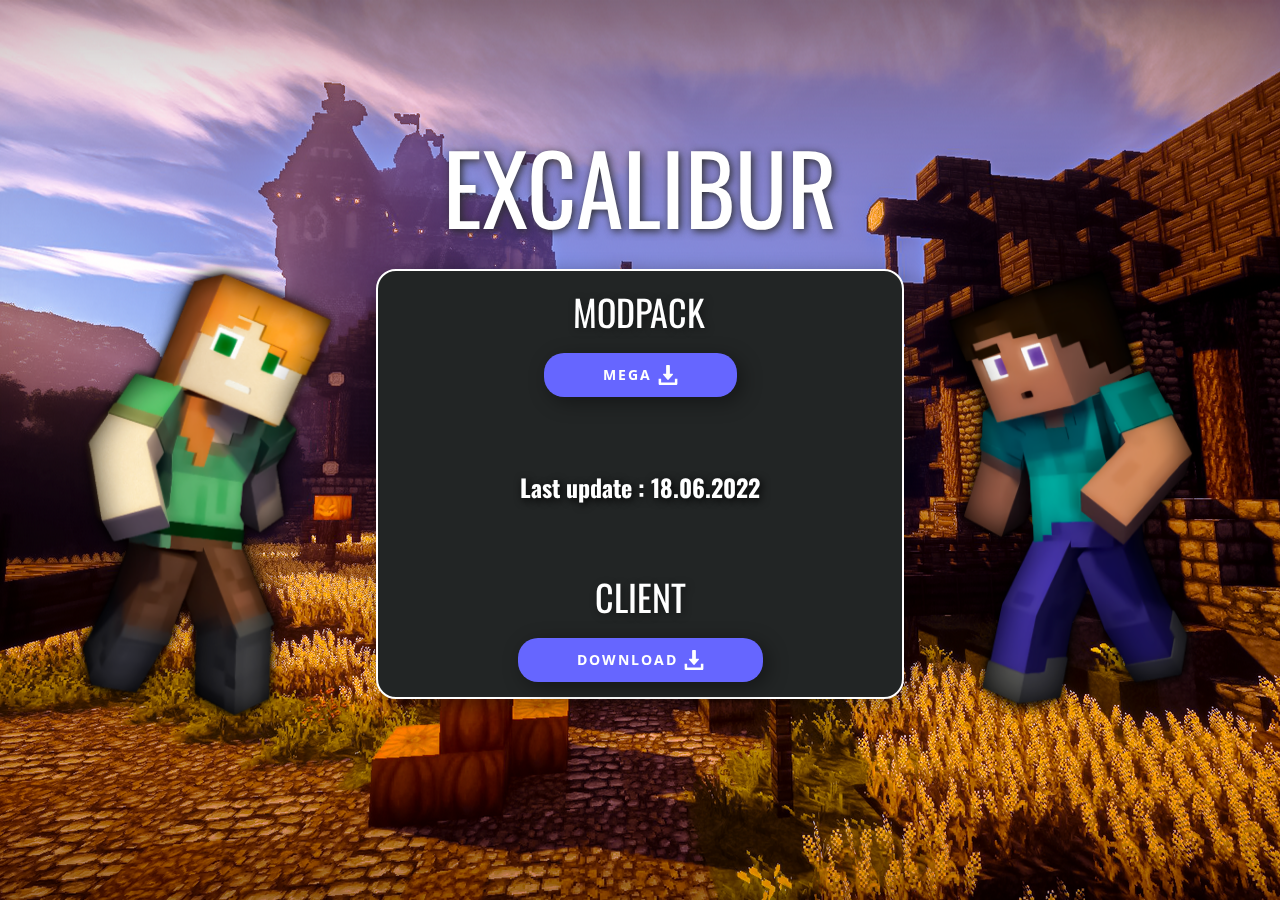
<file: index.html>
<!DOCTYPE html>
<html style="font-size: 16px;">
  <head>
    <meta name="viewport" content="width=device-width, initial-scale=1.0">
    <meta charset="utf-8">
    <meta name="keywords" content="EXCALIBUR, MEGA - MODPACK">
    <meta name="description" content="">
    <meta name="page_type" content="np-template-header-footer-from-plugin">
    <title>EXCALIBUR</title>
    <link rel="stylesheet" href="EXCALIBURLoad.css" media="screen">
<link rel="stylesheet" href="EXCALIBUR.css" media="screen">
    <script class="u-script" type="text/javascript" src="jquery.js" defer=""></script>
    <script class="u-script" type="text/javascript" src="exjs.js" defer=""></script>
    <meta name="generator" content="Nicepage 4.8.2, nicepage.com">
    <link rel="icon" href="images/favicon.png">
    <link id="u-theme-google-font" rel="stylesheet" href="https://fonts.googleapis.com/css?family=Roboto:100,100i,300,300i,400,400i,500,500i,700,700i,900,900i|Open+Sans:300,300i,400,400i,500,500i,600,600i,700,700i,800,800i">
    <link id="u-page-google-font" rel="stylesheet" href="https://fonts.googleapis.com/css?family=Oswald:200,300,400,500,600,700">
    
    
    <script type="application/ld+json">{
		"@context": "http://schema.org",
		"@type": "Organization",
		"name": ""
}</script>
    <meta name="theme-color" content="#478ac9">
    <meta property="og:title" content="EXCALIBUR">
    <meta property="og:type" content="website">
  </head>
  <body data-home-page="EXCALIBUR.html" data-home-page-title="EXCALIBUR" class="u-body u-xxl-mode">
    <section class="skrollable u-clearfix u-image u-parallax u-section-1" id="sec-39d6" data-image-width="1920" data-image-height="1080">
      <div class="u-clearfix u-sheet u-sheet-1">
        <h1 class="u-custom-font u-font-oswald u-text u-text-default u-text-white u-text-1" data-animation-name="customAnimationIn" data-animation-duration="2250" data-animation-direction="">EXCALIBUR</h1>
        <img class="u-image u-image-default u-image-1" src="images/Steave.png" alt="" data-image-width="596" data-image-height="982" data-animation-name="customAnimationIn" data-animation-duration="1750">
        <img class="u-image u-image-default u-image-2" src="images/Alex.png" alt="" data-image-width="577" data-image-height="979" data-animation-name="customAnimationIn" data-animation-duration="1750">
        <div class="u-border-2 u-border-white u-container-style u-custom-color-3 u-group u-radius-20 u-shape-round u-group-1" data-animation-name="pulse" data-animation-duration="1000" data-animation-direction="">
          <div class="u-container-layout u-container-layout-1">
            <h2 class="u-custom-font u-font-oswald u-text u-text-2">MODPACK</h2>
            <a href="https://mega.nz/file/yY5DmY4Z#4O8lQIBHqdjewRvloC-yROoSc8otNmkmFsILfZyxkm0" class="u-border-none u-btn u-btn-round u-button-style u-custom-color-4 u-hover-grey-90 u-radius-20 u-btn-1" target="_blank">MEGA&nbsp;<span class="u-icon u-icon-1"><svg class="u-svg-content" viewBox="0 0 512 512" x="0px" y="0px" style="width: 1em; height: 1em;"><path d="M382.56,233.376C379.968,227.648,374.272,224,368,224h-64V16c0-8.832-7.168-16-16-16h-64c-8.832,0-16,7.168-16,16v208h-64    c-6.272,0-11.968,3.68-14.56,9.376c-2.624,5.728-1.6,12.416,2.528,17.152l112,128c3.04,3.488,7.424,5.472,12.032,5.472    c4.608,0,8.992-2.016,12.032-5.472l112-128C384.192,245.824,385.152,239.104,382.56,233.376z"></path><path d="M432,352v96H80v-96H16v128c0,17.696,14.336,32,32,32h416c17.696,0,32-14.304,32-32V352H432z"></path></svg><img></span>
            </a>
            <h4 class="u-custom-font u-font-oswald u-text u-text-body-alt-color u-text-default u-text-3">Last update : 18.06.2022</h4>
            <h2 class="u-custom-font u-font-oswald u-text u-text-default u-text-4">CLIENT</h2>
            <a href="https://tlaun.ch/installer" class="u-border-none u-btn u-btn-round u-button-style u-custom-color-4 u-hover-feature u-hover-grey-90 u-radius-20 u-btn-2" target="_blank">Download&nbsp;<span class="u-icon u-icon-2"><svg class="u-svg-content" viewBox="0 0 512 512" x="0px" y="0px" style="width: 1em; height: 1em;"><path d="M382.56,233.376C379.968,227.648,374.272,224,368,224h-64V16c0-8.832-7.168-16-16-16h-64c-8.832,0-16,7.168-16,16v208h-64    c-6.272,0-11.968,3.68-14.56,9.376c-2.624,5.728-1.6,12.416,2.528,17.152l112,128c3.04,3.488,7.424,5.472,12.032,5.472    c4.608,0,8.992-2.016,12.032-5.472l112-128C384.192,245.824,385.152,239.104,382.56,233.376z"></path><path d="M432,352v96H80v-96H16v128c0,17.696,14.336,32,32,32h416c17.696,0,32-14.304,32-32V352H432z"></path></svg><img></span>
            </a>
          </div>
        </div>
        <div class="u-clearfix u-custom-html u-expanded-width u-custom-html-1">
          <title></title><!--?php echo $_SERVER['REMOTE_ADDR'] ?-->
        </div>
      </div>
  </body>
</html>
</file>
